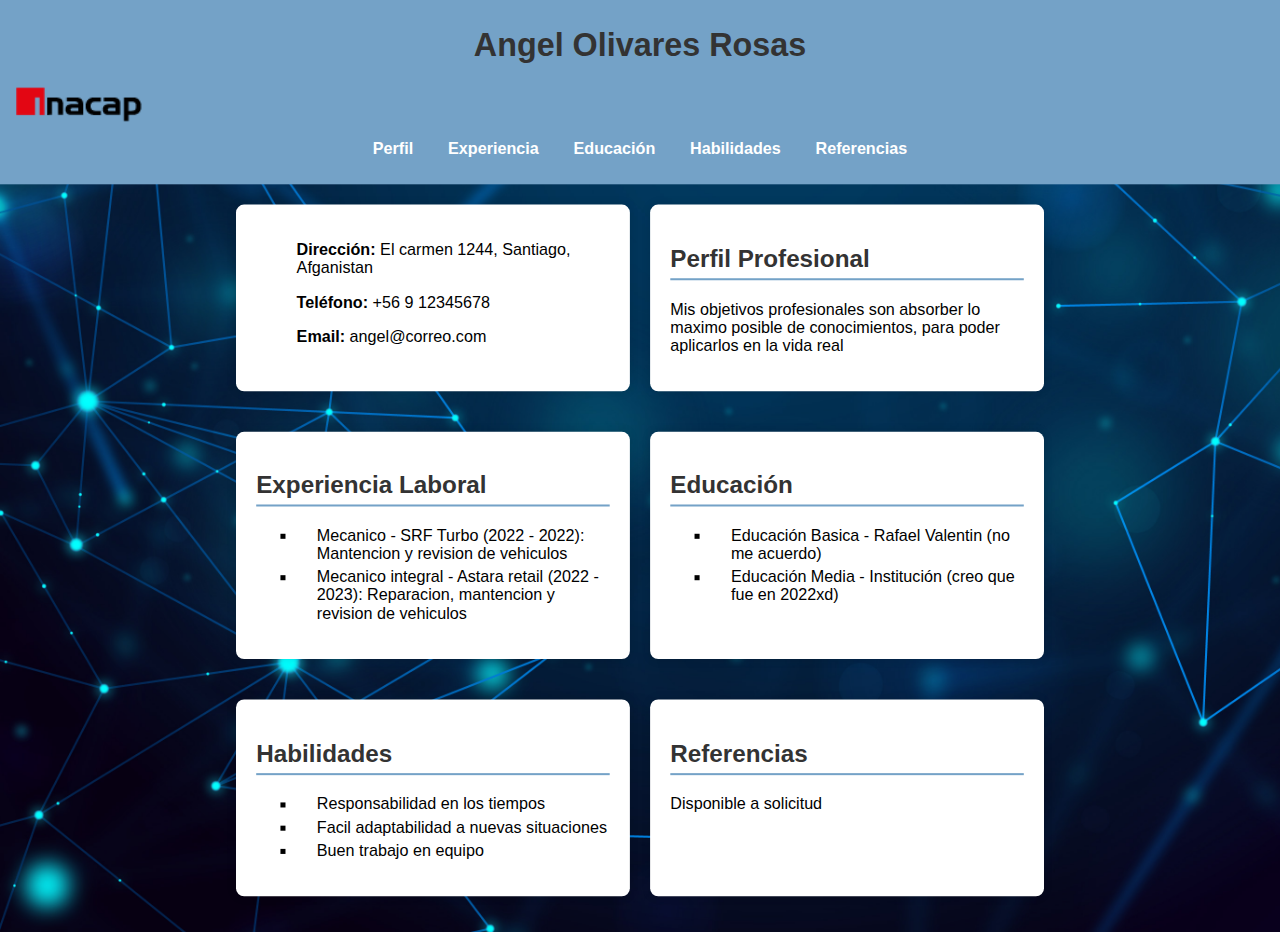
<file: Curriculum vitae/FrontEnd/index.html>
<!DOCTYPE html>
<html lang="es">
<head>
    <meta charset="UTF-8">
    <meta name="viewport" content="width=device-width, initial-scale=1.0">
    <title>Currículum Vitae</title>
    <link rel="stylesheet" href="Style/style.css">
</head>
<body>

<header>
    <h1>Angel Olivares Rosas</h1>
    <div class="image-wrapper">
        <img src="img/logo_inacap.png" alt="center" class="logo-ina">
    </div>
    <nav>
        <ul>
            <li><a href="#perfil">Perfil</a></li>
            <li><a href="#experiencia">Experiencia</a></li>
            <li><a href="#educacion">Educación</a></li>
            <li><a href="#habilidades">Habilidades</a></li>
            <li><a href="#referencias">Referencias</a></li>
        </ul>
    </nav>
</header>

<div class="container">
    <div class="section card" id="info">
        <ul>
            <p><strong>Dirección:</strong> El carmen 1244, Santiago, Afganistan</p>
            <p><strong>Teléfono:</strong> +56 9 12345678</p>
            <p><strong>Email:</strong> angel@correo.com</p>
        </ul>   
    </div>

    <div class="section card" id="perfil">
        <h2>Perfil Profesional</h2>
        <p>Mis objetivos profesionales son absorber lo maximo posible de conocimientos, para poder aplicarlos en la vida real</p>
    </div>

    <div class="section card" id="experiencia">
        <h2>Experiencia Laboral</h2>
        <ul>
            <li>Mecanico - SRF Turbo (2022 - 2022): Mantencion y revision de vehiculos</li>
            <li>Mecanico integral - Astara retail (2022 - 2023): Reparacion, mantencion y revision de vehiculos</li>
        </ul>
    </div>

    <div class="section card" id="educacion">
        <h2>Educación</h2>
        <ul>
            <li>Educación Basica - Rafael Valentin (no me acuerdo)</li>
            <li>Educación Media - Institución (creo que fue en 2022xd)</li>
        </ul>
    </div>

    <div class="section card" id="habilidades">
        <h2>Habilidades</h2>
        <ul>
            <li>Responsabilidad en los tiempos</li>
            <li>Facil adaptabilidad a nuevas situaciones</li>
            <li>Buen trabajo en equipo</li>
        </ul>
    </div>

    <div class="section card" id="referencias">
        <h2>Referencias</h2>
        <p>Disponible a solicitud</p>
    </div>
</div>

</body>
</html>
</file>
<file: Curriculum vitae/FrontEnd/Style/style.css>
body {
    background-image: url('../img/fondo_claro.jpg');
    background-size: cover;
    font-family: Arial, sans-serif;
    margin: 0;
    padding: 0;
    transition: all .5s ease-in-out;
}
body:hover{
    background-image: url('../img/fondo_oscuro.jpg');
    transform: scale(1.01);
    transition: transform 5s;
    transition: all .5s ease-in-out;
    /*transition: transform 1s ease;*/
}

header {
    background: #74a2c7;
    color: white;
    padding: 10px;
    text-align: center;
}

.logo-ina {
    width: 150px;
    height: auto;
    display: block;
}

.logo-ina:hover{
    transform: scale(1.1);
}

nav ul {
    list-style: none;
    padding: 0;
}

nav ul li {
    display: inline;
    margin: 0 15px;
}

nav ul li a {
    color: white;
    text-decoration: none;
    font-weight: bold;
    transition: color 0.3s;
}

nav ul li a:hover {
    color: #0044a4; 
}

.container {
    max-width: 800px;
    margin: 20px auto;
    display: grid;
    grid-template-columns: 1fr;
    gap: 20px; 
}

.card {
    background: rgb(255, 255, 255);
    padding: 20px;
    border-radius: 8px;
    box-shadow: 0 0 10px rgba(0, 0, 0, 0.1);
    transition: transform 0.3s, box-shadow 0.3s;
}

.card:hover {
    transform: scale(1.05); 
    box-shadow: 0 0 20px rgba(0, 0, 0, 0.2); 
    color: rgb(98, 146, 172);
}

h1, h2, h3 {
    color: #333;
}

.section {
    margin-bottom: 20px;
}

.contact-info {
    margin-bottom: 10px;
    margin: 5px 0;
}

.section h2 {
    border-bottom: 2px solid #74a2c7;
    padding-bottom: 5px;
}

.section ul li {
    list-style-type: square;
    padding-left: 20px;
    margin: 5px 0;
}

@media (min-width: 600px) {
    .container {
        grid-template-columns: 1fr 1fr;
    }
}
</file>
